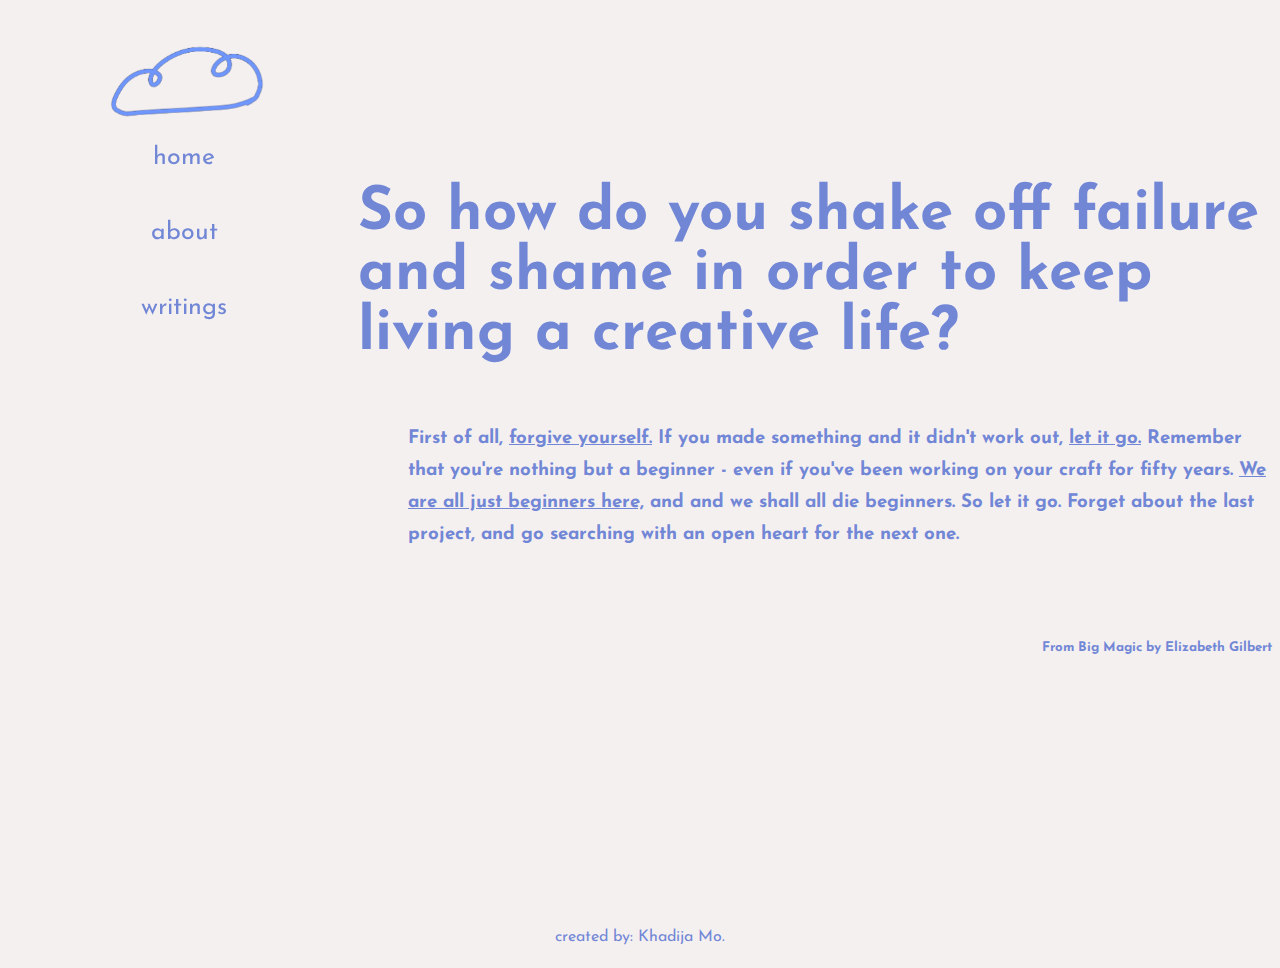
<file: index.html>
<!DOCTYPE html>
<html lang="en" dir="ltr">
  <head>
    <meta charset="utf-8">
    <meta name="viewport" content="width=device-width, initial-scale=1.0">
    <link rel="stylesheet" href="styles.css">
    <link rel="preconnect" href="https://fonts.googleapis.com">
    <link rel="preconnect" href="https://fonts.gstatic.com" crossorigin>
    <link href="https://fonts.googleapis.com/css2?family=Josefin+Sans&display=swap" rel="stylesheet">
    <link rel="preconnect" href="https://fonts.googleapis.com">
    <link rel="preconnect" href="https://fonts.gstatic.com" crossorigin>
    <link href="https://fonts.googleapis.com/css2?family=Amiri&display=swap" rel="stylesheet">
<!---font-family: 'Amiri', serif; -->

    <title>khadija mo.</title>
  </head>
  <body>

<!--<img class="title" src="cloud.gif" alt=""> -->

<a href="index.html"> <img class="title" src="cloud.gif" alt=""> </a>


<!-- Side navigation -->
<div class="sidenav">
  <a href="index.html">home</a>
  <a href="about.html">about</a>
  <a href="writings.html">writings</a>
</div>
<!-- Side navigation -->

  <h1 class="answer">So how do you shake off failure and shame in order to keep living a creative life? </h1>

<div class="non-desktop">
<h2>This website is not responsive. Can only be viewed on Desktop!</h2>
<h3>Sorry! :) </h3>
</div>

<div class="quote">

  <h3>First of all, <span class="effect-added"">forgive yourself.</span>
 If you made something and it didn't work out, <span class="effect-added"">let it go.</span>
  Remember that you're nothing but a beginner - even if you've been working on your
  craft for fifty years. <span class="effect-added"">We are all just beginners here,</span> and and we shall all die beginners. So let it
  go. Forget about the last project, and go searching with an open heart for the next one.</h3>


  <h5>From Big Magic by Elizabeth Gilbert</h5>


</div>



<footer>created by: Khadija Mo.</footer>



  </body>
</html>
</file>
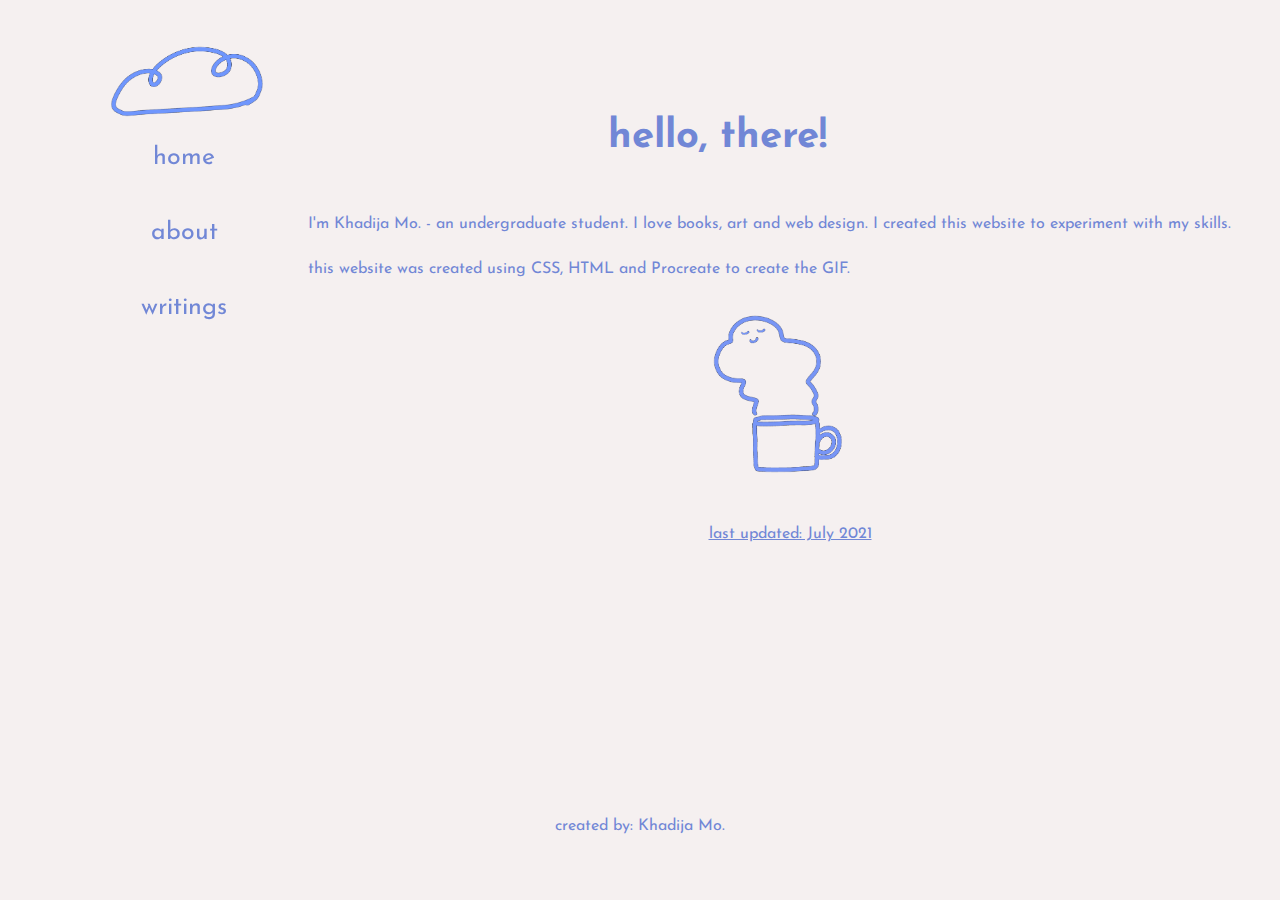
<file: about.html>
<!DOCTYPE html>
<html lang="en" dir="ltr">
  <head>
    <meta charset="utf-8">
    <link rel="stylesheet" href="styles.css">
    <link rel="preconnect" href="https://fonts.googleapis.com">
    <link rel="preconnect" href="https://fonts.gstatic.com" crossorigin>
    <link href="https://fonts.googleapis.com/css2?family=Josefin+Sans&display=swap" rel="stylesheet">
    <link rel="preconnect" href="https://fonts.googleapis.com">
    <link rel="preconnect" href="https://fonts.gstatic.com" crossorigin>
    <link href="https://fonts.googleapis.com/css2?family=Amiri&display=swap" rel="stylesheet">
    <title>about - khadija mo.</title>
  </head>
  <body>

    <a href="index.html"> <img class="title" src="cloud.gif" alt=""> </a>


    <!-- Side navigation -->
    <div class="sidenav">
      <a href="index.html">home</a>
      <a href="about.html">about</a>
      <a href="writings.html">writings</a>
    </div>
    <!-- Side navigation -->

<div class="about-section">

  <h4>hello, there!</h4>
  <p>I'm Khadija Mo. - an undergraduate student. I love books, art and web design. I created this website to experiment with my skills.</p>
  <p>this website was created using CSS, HTML and Procreate to create the GIF.</p>
  <img src="tea.gif" alt="">

  <p class="info-update">last updated: July 2021</p>


</div>



<footer>created by: Khadija Mo.</footer>

  </body>
</html>
</file>
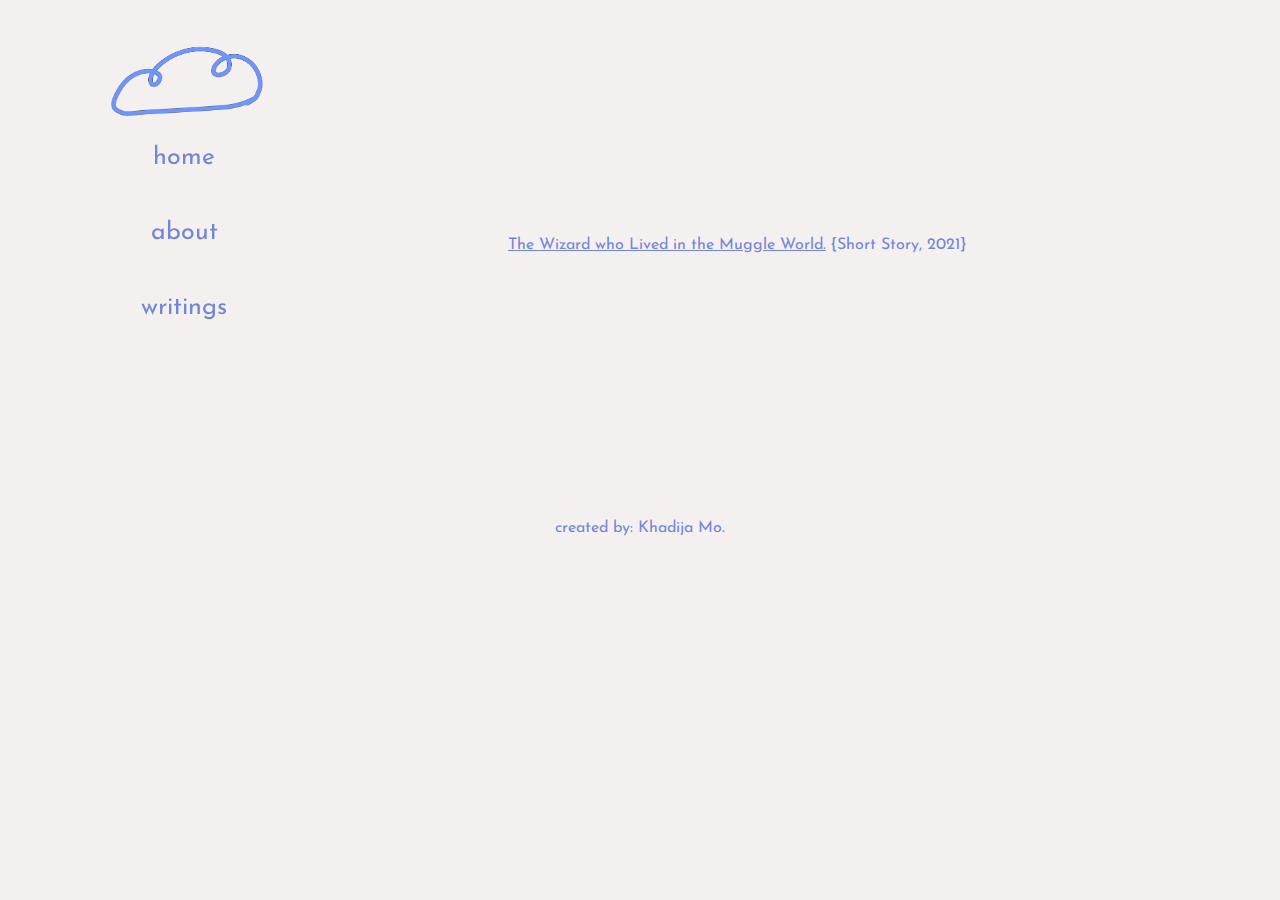
<file: writings.html>
<!DOCTYPE html>
<html lang="en" dir="ltr">
  <head>
    <meta charset="utf-8">
    <link rel="stylesheet" href="styles.css">
    <link rel="preconnect" href="https://fonts.googleapis.com">
    <link rel="preconnect" href="https://fonts.gstatic.com" crossorigin>
    <link href="https://fonts.googleapis.com/css2?family=Josefin+Sans&display=swap" rel="stylesheet">
    <link rel="preconnect" href="https://fonts.googleapis.com">
    <link rel="preconnect" href="https://fonts.gstatic.com" crossorigin>
    <link href="https://fonts.googleapis.com/css2?family=Amiri&display=swap" rel="stylesheet">
    <title>writings - khadija mo.</title>
  </head>
  <body>

    <a href="index.html"> <img class="title" src="cloud.gif" alt=""> </a>


    <!-- Side navigation -->
    <div class="sidenav">
      <a href="index.html">home</a>
      <a href="about.html">about</a>
      <a href="writings.html">writings</a>
    </div>
    <!-- Side navigation -->

<div class="writings-section">

  <p> <a href="https://www.bookshelfqatar.com/post/the-wizard-who-lived-in-the-muggle-world-by-khadija-mo" target="_blank">The Wizard who Lived in
     the Muggle World.</a> {Short Story, 2021}</p>


</div>




    <footer>created by: Khadija Mo.</footer>

  </body>
</html>
</file>
<file: styles.css>
html {

background-color: #f5f0f0;
font-family: 'Josefin Sans', sans-serif;
color: #7187d6;

}

.title {

/*height: 400px;
width: 400px; */
height: 200px;
width: 200px;
position: absolute;
top: 0px;
left: 90px;
position: fixed;
}

.non-desktop {
display: none;
}


/* The sidebar menu */
.sidenav {
  height: 100%; /* Full-height: remove this if you want "auto" height */
  width: 160px; /* Set the width of the sidebar */
  position: fixed; /* Fixed Sidebar (stay in place on scroll) */
  z-index: 1; /* Stay on top */
  top: 100px; /* Stay at the top */
  left: 100px;
  background-color: transparent;
  overflow-x: hidden; /* Disable horizontal scroll */
  padding-top: 20px;
}

/* The navigation menu links */
.sidenav a {
  padding: 25px 8px 25px 16px;
  text-decoration: none;
  font-size: 25px;
  color: #7187d6;
  display: block;
}

/* When you mouse over the navigation links, change their color */
.sidenav a:hover {
  text-decoration: underline;
  color: #f26984;
}

/* The sidebar menu */


.answer {
font-size: 60px;
padding-top: 120px;
padding-left: 350px;
}

span {
text-decoration: underline;
}

.quote h3 {
display: inline-block;
padding-left: 400px;
padding-bottom: 50px;
line-height: 1.7;
}

h5 {
text-align: right;
}




.quote .effect:hover {
text-decoration: underline;
}




.about-section h4 {

font-size: 40px;
padding-left: 600px;
padding-top: 40px;
}

.about-section p {
padding-left: 300px;
line-height: 1.8;

}

.about-section img {
height: 200px;
width: 200px;
padding-left: 680px;

}



.info-update {
text-align: center;
text-decoration: underline;
}


.writings-section p, a {

  display: inline;
  text-align: center;
  padding-left: 250px;
  padding-top: 500px;
  color: #7187d6;

}

.writings-section {
padding-top: 200px;
line-height: 2.7;

}


.writings-section a:hover {
  text-decoration: underline;
  color: #f26984;
}


.in-arabic {
font-family: 'Amiri', serif;
text-align: right;
}


footer {

  background-color: transparent;
/*  position:fixed; */
  bottom: 0px;
  width: 100%;
  text-align: center;
  padding-bottom: 15px;
  padding-top: 20%;
}



/*---------------------------------------*/


/* Ipad

@media only screen and (min-width: 766px) {

.non-desktop {
padding-top: 180px;
display: block;
text-align: center;
font-size: 50px;
}

.title, .sidenav, .answer, .quote{
display: none;
}

footer {
display: none;
}


}

*/



/* iPhone */

@media only screen and (max-width: 500px) {

.non-desktop {
padding-top: 140px;
display: block;
text-align: center;
font-size: 30px;
}

.title, .sidenav, .answer, .quote{
display: none;
}

footer {
display: none;
}


}
</file>
